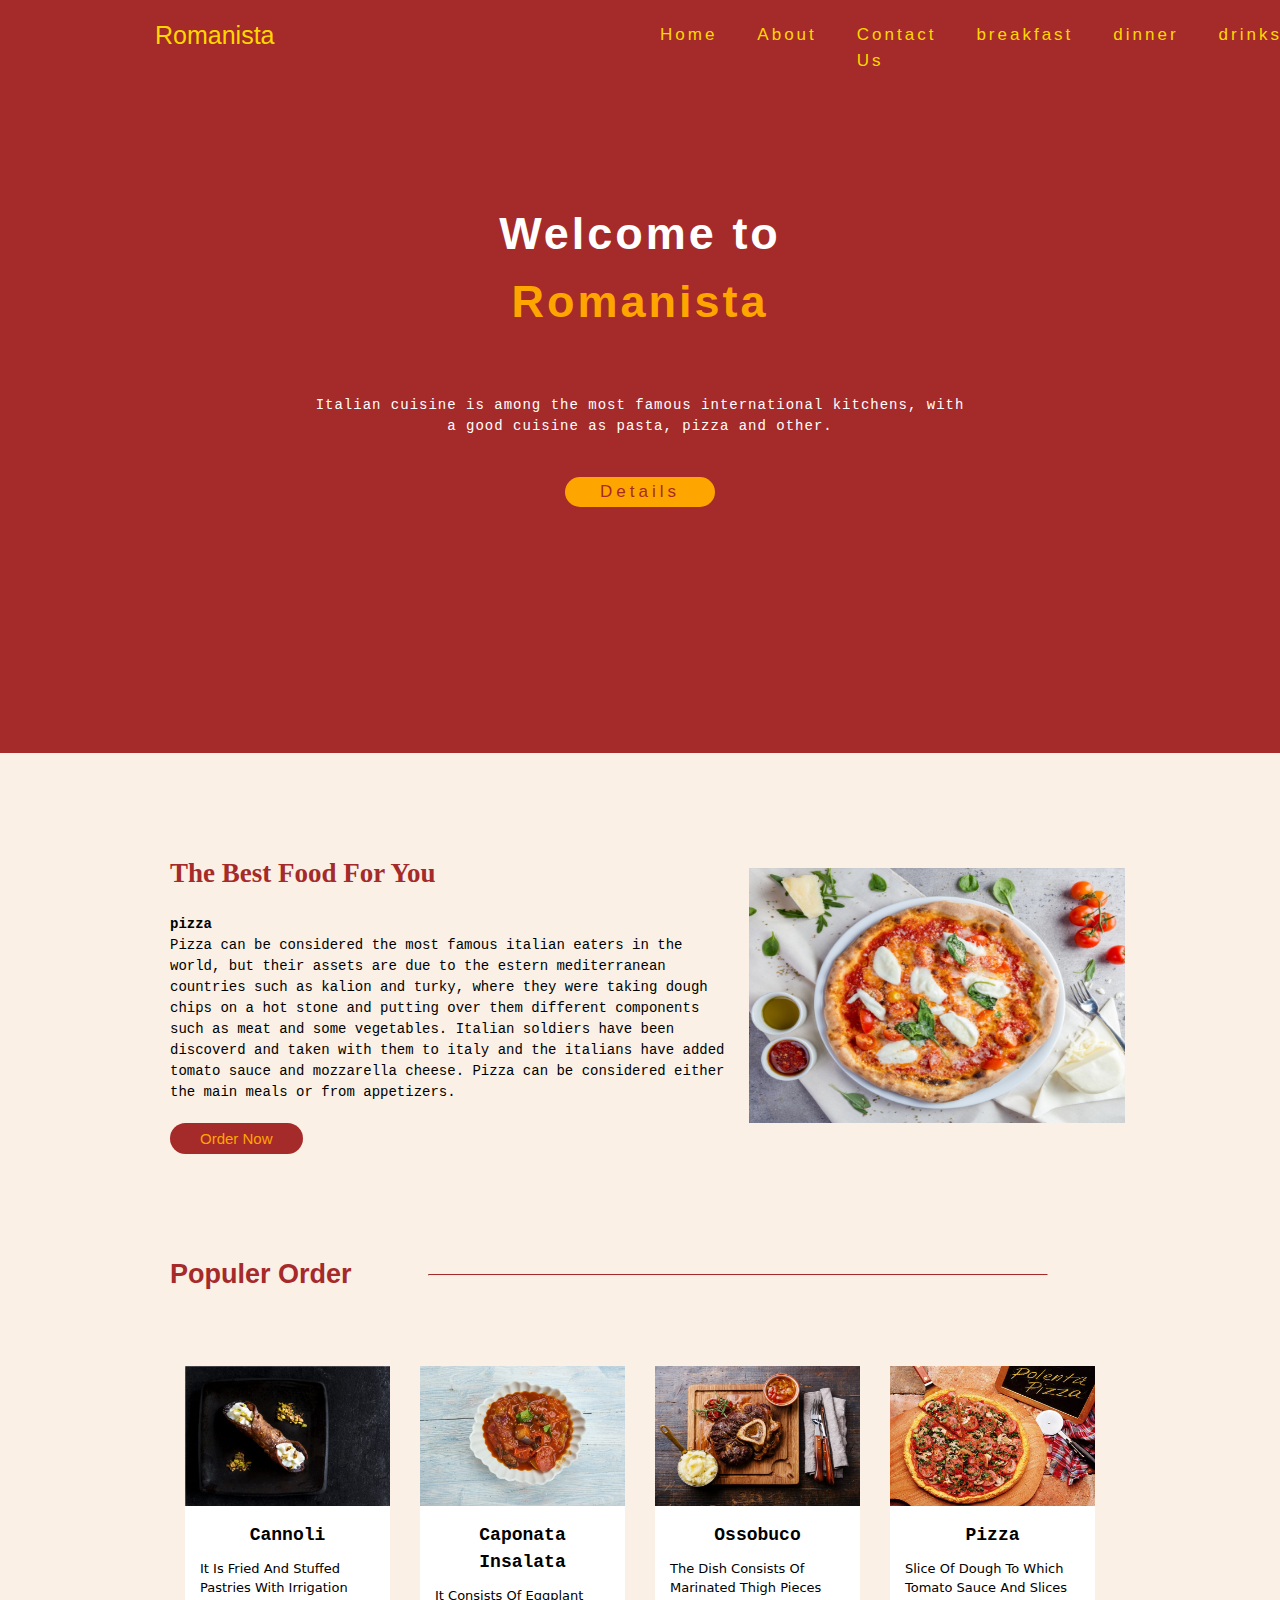
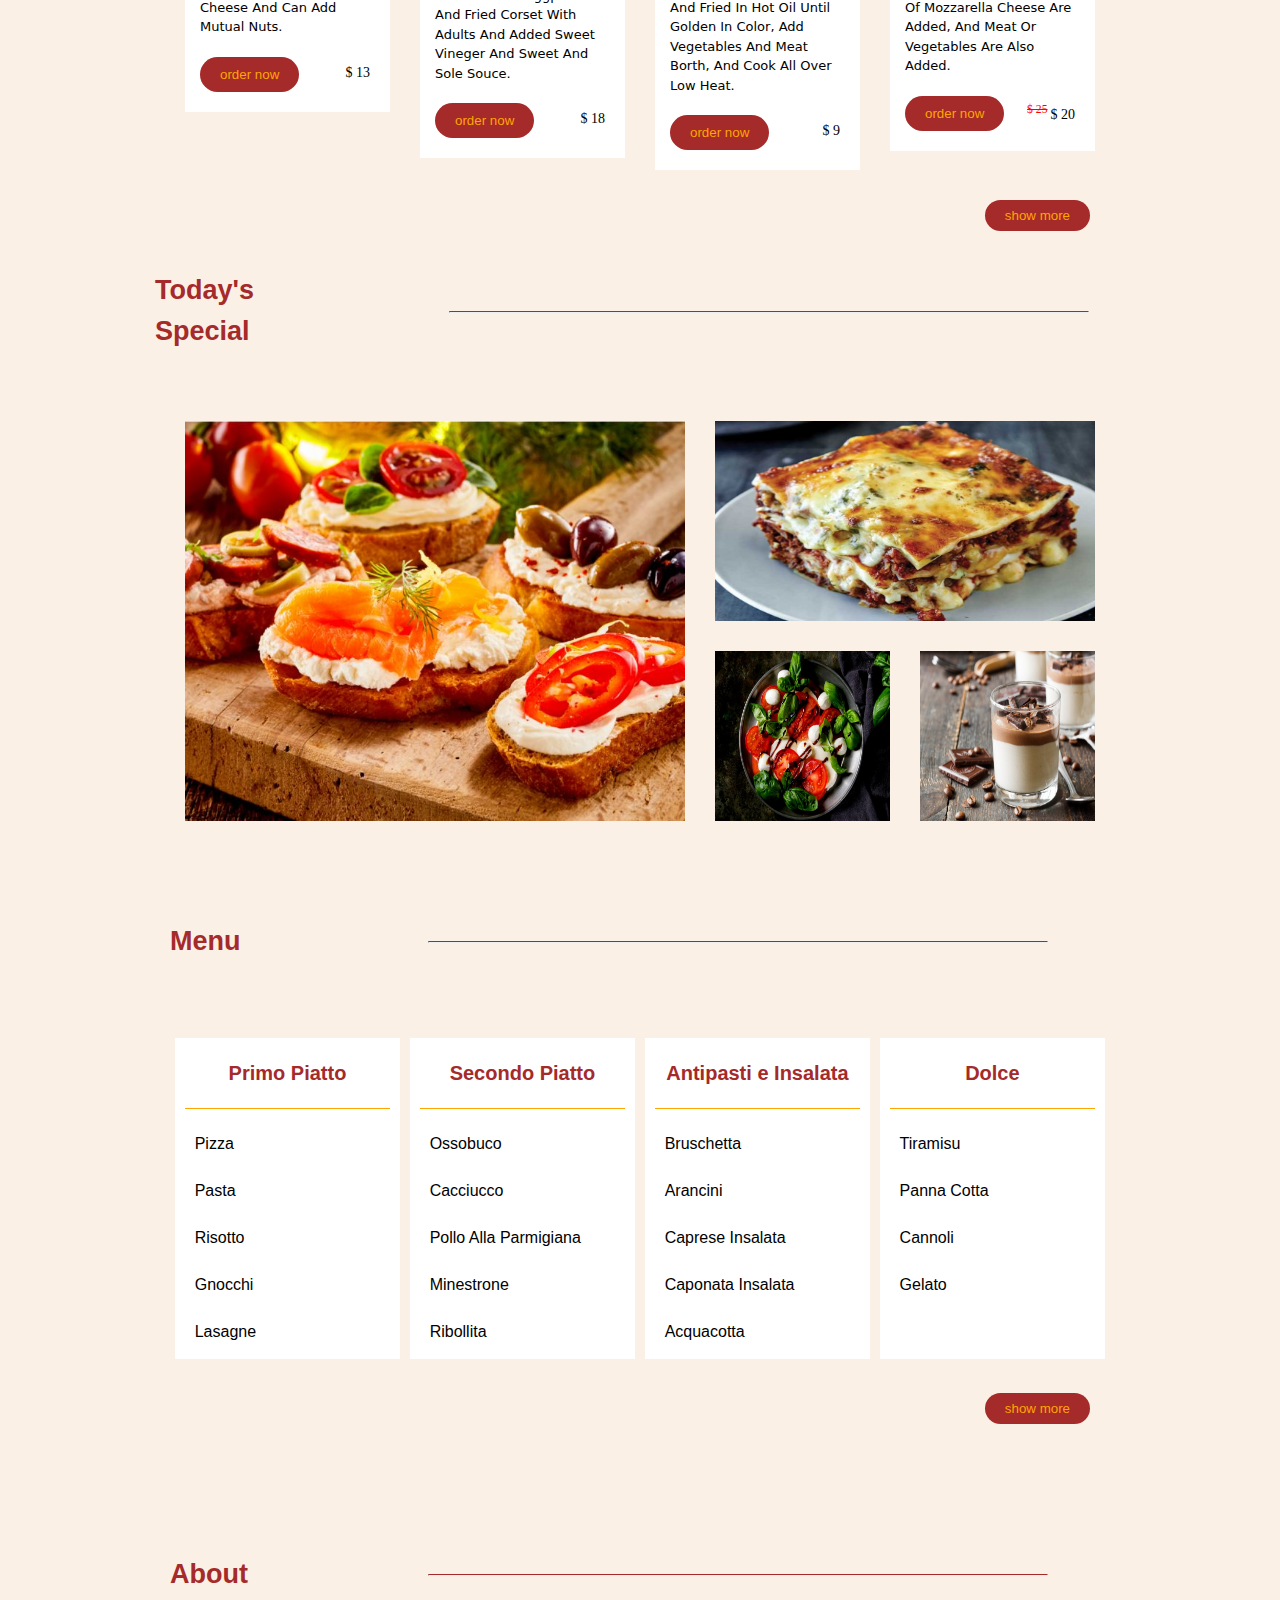
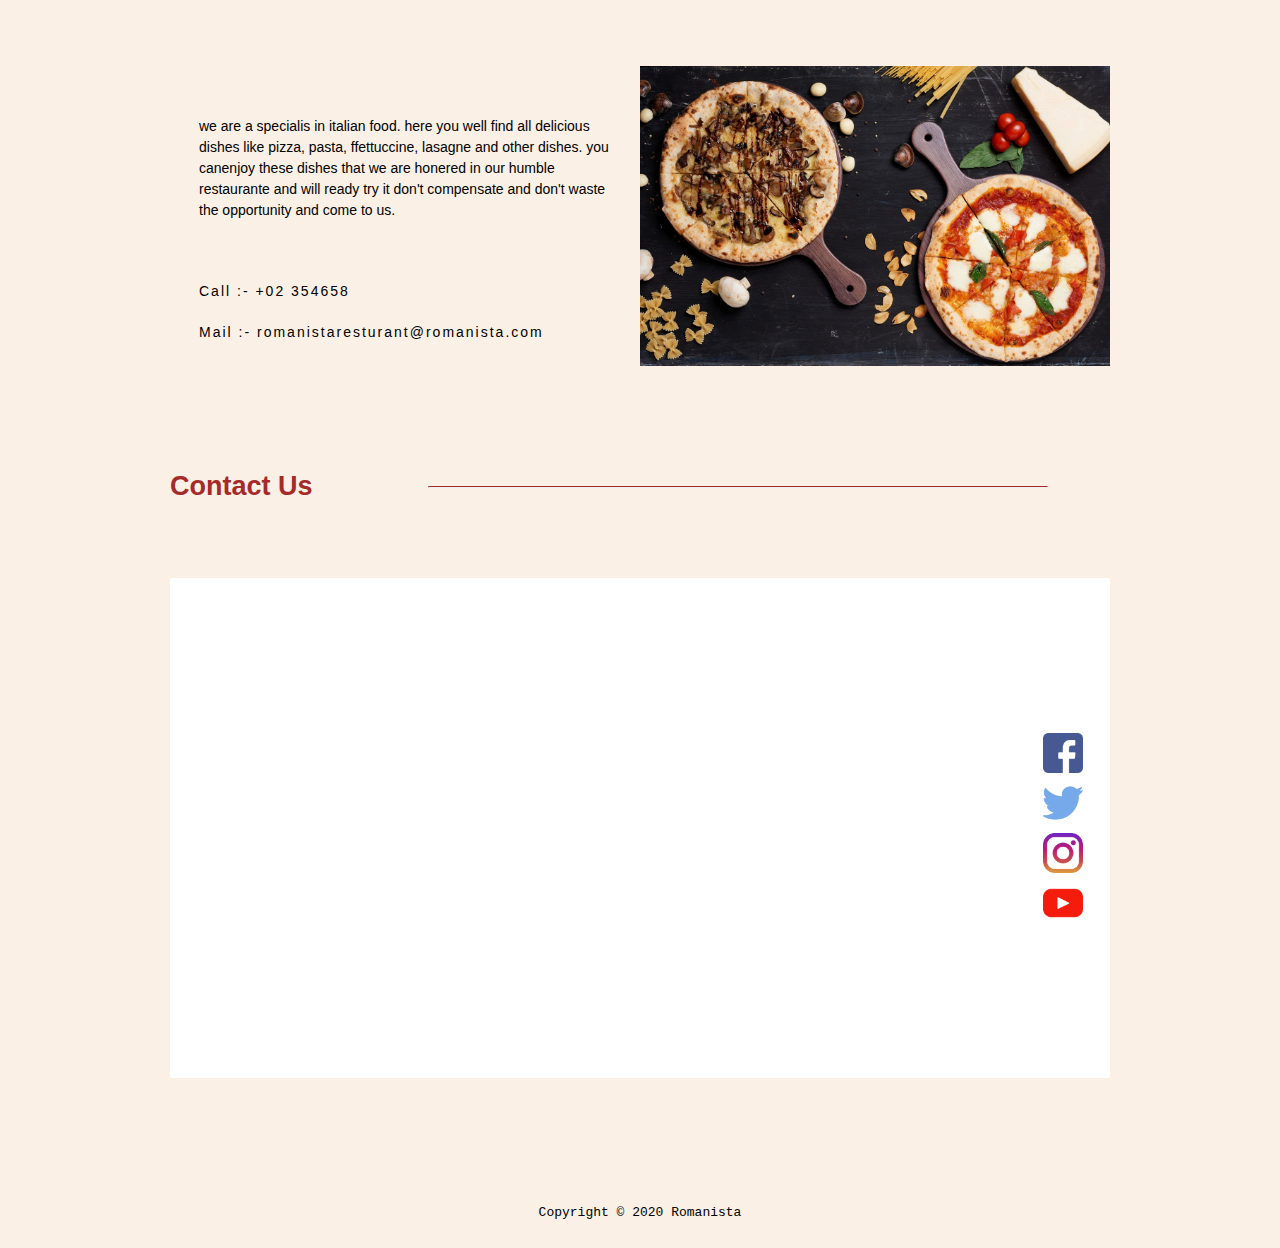
<file: Restaurant html.css/index.html>
<!doctype html>
<html>

<head>
    <meta charset="utf-8">
    <title>Romanista</title>
    <!-- <link rel="stylesheet" href="css/style.css"> -->
    <link rel="stylesheet" href="css/style.css">
</head>

<body>
    <!-- head bar -->
    <header>
        <div class="container">
            <div class="head">
                <div class="logo">Romanista</div>
                <div class="links">
                    <ul>
                        <a href="">
                            <li>Home</li>
                        </a>
                        <!-- the main page -->
                       
                        <a href="">
                            <li>About</li>
                        </a>
                        <!-- about page -->
                        <a href="">
                            <li>Contact Us</li>
                        </a>
                        <!-- contract us -->
                        
                        <a href="page4/page 4.html" target="_blank"> <li>breakfast</li></a>
                        <a href="page2/page2.html" target="_blank"><li>dinner</li></a>
                        <a href="page3/page3.html" target="_blank"><li>drinks</li></a>
                   
                        <a href="page5/page 5.html" target="_blank"><li>desserts</li></a>
                        
                        
                    </ul>
                </div>
            </div>
        </div>
    </header>
    <!-- main page -->
    <main>
        <div class="face">
            <div class="container">
                <div class="content">
                    <h1>
                        <span>Welcome to</span>
                        <span>Romanista</span>
                    </h1>
                    <p>Italian cuisine is among the most famous international kitchens, with a good cuisine as pasta, pizza and other.</p>
                    <a href="#best"><button class="fbtn">Details</button></a>
                </div>
            </div>
        </div>
        <div class="container">
            <div class="best" id="best">
                <div class="content">
                    <h2>the best food for you</h2>
                    <h4>pizza</h4>
                    <p>Pizza can be considered the most famous italian eaters in the world, but their assets are due to the estern mediterranean countries such as kalion and turky, where they were taking dough chips on a hot stone and putting over them different
                        components such as meat and some vegetables. Italian soldiers have been discoverd and taken with them to italy and the italians have added tomato sauce and mozzarella cheese. Pizza can be considered either the main meals or from
                        appetizers.
                    </p>
                    <button class="bbtn">order now</button>
                </div>
                <div class="bimg">
                    <img src="img/pizza.jpg">
                </div>
            </div>
            <div class="populer">
                <div class="head">
                    <h3>populer order</h3>
                    <hr>
                </div>
                <div class="orders">
                    <div>
                        <div class="ord">
                            <img src="img/cannoli.jpg">
                            <div class="content">
                                <h5>cannoli</h5>
                                <p>it is fried and stuffed pastries with irrigation cheese and can add mutual nuts.</p>
                                <button class="hov obtn">order now</button>
                                <span>$ 13</span>
                            </div>
                        </div>
                    </div>
                    <div>
                        <div class="ord">
                            <img src="img/caponata-insalata.jpg">
                            <div class="content">
                                <h5>caponata insalata</h5>
                                <p>it consists of eggplant and fried corset with adults and added sweet vineger and sweet and sole souce.</p>
                                <button class="obtn">order now</button>
                                <span>$ 18</span>
                            </div>
                        </div>
                    </div>
                    <div>
                        <div class="ord">
                            <img src="img/ossobuco.jpg">
                            <div class="content">
                                <h5>Ossobuco</h5>
                                <p>the dish consists of marinated thigh pieces and fried in hot oil until golden in color, add vegetables and meat borth, and cook all over low heat.</p>
                                <button class="obtn">order now</button>
                                <span>$ 9</span>
                            </div>
                        </div>
                    </div>
                    <div>
                        <div class="ord">
                            <img src="img/pizza1.jpg">
                            <div class="content">
                                <h5>pizza</h5>
                                <p>slice of dough to which tomato sauce and slices of mozzarella cheese are added, and meat or vegetables are also added.</p>
                                <button class="obtn">order now</button>
                                <span><sup>$ 25</sup>$ 20</span>
                            </div>
                        </div>
                    </div>
                </div>
                <a href="menu.html"><button class="showmore">show more</button></a>

            </div>
            <div class="special">
                <div class="head">
                    <h3>today's special</h3>
                    <hr>
                </div>
                <div class="sorder">
                    <div>
                        <div class="sord">
                            <div class="title">
                                <div class="hidtitle">
                                    <h6>Bruschetta</h6>
                                </div>
                            </div>
                            <div class="img"></div>

                        </div>
                    </div>
                    <div>
                        <div class="sord">
                            <div class="title">
                                <div class="hidtitle">
                                    <h6>Lasagne</h6>
                                </div>
                            </div>
                            <div class="img"></div>

                        </div>
                    </div>
                    <div>
                        <div class="sord">
                            <div class="title">
                                <div class="hidtitle">
                                    <h6>Caprese Insalata</h6>
                                </div>
                            </div>
                            <div class="img"></div>

                        </div>
                    </div>
                    <div>
                        <div class="sord">
                            <div class="title">
                                <div class="hidtitle">
                                    <h6>Panna Cotta</h6>
                                </div>
                            </div>
                            <div class="img"></div>

                        </div>
                    </div>
                </div>
            </div>
            <div class="menu">
                <div class="head">
                    <h3>menu</h3>
                    <hr>
                </div>
                <div class="menucontent">
                    <div>
                        <h6>Primo Piatto</h6>
                        <div class="item">
                            <ul>
                                <li>pizza</li>
                                <li>pasta</li>
                                <li>risotto</li>
                                <li>gnocchi</li>
                                <li>lasagne</li>
                            </ul>
                        </div>
                    </div>
                    <div>
                        <h6>Secondo Piatto</h6>
                        <div class="item">
                            <ul>
                                <li>ossobuco</li>
                                <li>cacciucco</li>
                                <li>pollo alla parmigiana</li>
                                <li>minestrone</li>
                                <li>ribollita</li>
                            </ul>
                        </div>
                    </div>
                    <div>
                        <h6>Antipasti e Insalata</h6>
                        <div class="item">
                            <ul>
                                <li>bruschetta</li>
                                <li>arancini</li>
                                <li>caprese insalata</li>
                                <li>caponata insalata</li>
                                <li>acquacotta</li>
                            </ul>
                        </div>
                    </div>
                    <div>
                        <h6>Dolce</h6>
                        <div class="item">
                            <ul>
                                <li>tiramisu</li>
                                <li>panna cotta</li>
                                <li>cannoli</li>
                                <li>gelato</li>
                            </ul>
                        </div>
                    </div>
                </div>
                <a href="menu.html"><button class="showmore">show more</button></a>

            </div>
            <div class="about">
                <div class="head">
                    <h3>about</h3>
                    <hr>
                </div>
                <div class="content">
                    <div>
                        <p>we are a specialis in italian food. here you well find all delicious dishes like pizza, pasta, ffettuccine, lasagne and other dishes. you canenjoy these dishes that we are honered in our humble restaurante and will ready try it
                            don't compensate and don't waste the opportunity and come to us.
                        </p>
                        <span class="call">Call :-  +02 354658</span>
                        <span class="mail">Mail :- romanistaresturant@romanista.com</span>
                    </div>
                    <img src="img/pitstsy-testo-syr-makarony.jpg" alt="">
                </div>
            </div>
            <div class="contact">
                <div class="head">
                    <h3>contact us</h3>
                    <hr>
                </div>
                <div class="content">
                    <div class="map">
                        <iframe class="fl" src="https://www.google.com/maps/embed?pb=!1m18!1m12!1m3!1d3647.3030413476204!2d100.5641230193719!3d13.757206847615207!2m3!1f0!2f0!3f0!3m2!1i1024!2i768!4f13.1!3m3!1m2!1s0x0%3A0xf51ce6427b7918fc!2sG+Tower!5e0!3m2!1sen!2sth!4v1510722015945"
                            width="100%" height="100%" frameborder="0" style="border:0" allowfullscreen="">
                            </iframe>
                    </div>
                    <div class="social">
                        <ul>
                            <li>
                                <img src="img/icon/facebook.png" alt="">
                            </li>
                            <li>
                                <img src="img/icon/twitter.png" alt="">
                            </li>
                            <li>
                                <img src="img/icon/instagram (1).png" alt="">
                            </li>
                            <li>
                                <img src="img/icon/youtube.png" alt="">
                            </li>
                        </ul>
                    </div>
                </div>
            </div>
        </div>
    </main>
    <footer>
        Copyright © 2020 Romanista
    </footer>


</body>

</html>
</file>
<file: Restaurant html.css/css/style.css>
/* our framwork */

* {
    margin: 0;
    padding: 0;
    outline: none;
    box-sizing: border-box;
}

body {
    width: 100%;
    line-height: 1.5;
    font-size: 14px;
    font-weight: 400;
    font-family: cursive, Helvetica, sans-serif;
}

.container {
    width: 1000px;
    margin: 0 auto;
    padding: 0 15px;
}

a {
    color: gold;
}

::-webkit-scrollbar {
    width: 5px;
    background: gold;
}

::-webkit-scrollbar-thumb {
    width: 5px;
    background: brown;
}

button,
.logo {
    cursor: pointer;
}

h2 {
    font-family: cursive;
    text-transform: capitalize;
    color: brown;
    font-size: 27px;
    margin-bottom: 20px;
}

h3 {
    font-size: 27px;
    color: brown;
    font-family: inherit;
    text-transform: capitalize;
    display: flex;
    width: 20%;
}

hr {
    display: flex;
    width: 66%;
    border-top: 1px solid brown;
    height: 0;
    margin: 20px 0px 20px 70px;
}


/* header bar */

header {
    width: 100%;
    background: none;
    height: 70px;
    position: absolute;
    top: 0;
}

header .head {
    width: 100%;
    display: flex;
    height: 70px;
    color: gold;
}

header .logo {
    width: 20%;
    float: left;
    font-size: 25px;
    padding: 17px 0;
    color: inherit;
}

header .links {
    float: right;
    width: 50%;
    display: flex;
    position: absolute;
    right: 0;
}

header .links ul {
    display: flex;
    padding-left: 0;
    list-style: none;
    padding: 22px 0;
}

header .links ul li {
    padding: 0 20px;
    font-size: 17px;
    float: right;
    letter-spacing: 3px;
    color: inherit;
    cursor: pointer;
}


/* main page */

main {
    height: auto;
    background: linen;
    width: 100%;
}


/* first page = face page of design */

main .face {
    width: 100%;
    height: 753px;
    background: brown;
    background-size: cover;
}

main .face .content {
    width: 100%;
    height: 753px;
    padding: 200px 15px;
    text-align: center;
}

main .face .content h1 {
    font-size: 45px;
    letter-spacing: 3px;
    color: orange;
    margin-bottom: 60px;
}

main .face .content h1 span:first-child {
    display: block;
    color: white;
}

main .face .content p {
    color: white;
    letter-spacing: 1px;
    margin-bottom: 40px;
    width: 650px;
    margin: auto auto 40px;
    font-family: monospace;
}

main .face .content .fbtn {
    background: orange;
    color: brown;
    padding: 5px 35px;
    border: 0;
    border-radius: 20px;
    font-size: 17px;
    letter-spacing: 4px;
}


/* secound page = page of best food order of resturant */

main .best {
    width: 100%;
    overflow: hidden;
    padding: 100px 15px;
    font-family: monospace;
    display: flex;
}

main .best .content {
    width: 60%;
}

main .best .content main .best .content h4 {
    font-family: -webkit-pictograph;
    font-size: 25px;
    color: brown;
    letter-spacing: 3px;
    text-transform: capitalize;
    margin-bottom: 15px;
}

main .best .content p {
    margin-bottom: 20px;
}

main .best .content .bbtn {
    background: brown;
    color: orange;
    padding: 7px 30px;
    border-radius: 40px;
    border: 0;
    font-size: 15px;
    text-transform: capitalize;
}

main .best .bimg {
    padding: 15px;
    width: 40%;
    height: 255px;
}

main .best .bimg img {
    background-size: cover;
    object-fit: fill;
    height: 255px;
    width: 400px;
}


/* third page = most populer order */

main .populer {
    padding: 0px 15px 100px;
    width: 100%;
}

main .head {
    display: flex;
    padding-bottom: 70px;
    width: 100%;
}

main .populer .orders {
    display: flex;
    width: 100%;
}

main .populer .orders>div {
    width: calc( 100% / 4);
    height: auto;
    padding: 0 15px;
    display: table;
    border-color: brown;
}

main .populer .orders>div>div {
    background: brown;
    color: orange;
}

main .populer .orders>div .ord {
    height: 100%;
    width: 100%;
    background: white;
    color: black;
}

main .populer .orders>div .ord img {
    width: 100%;
    height: 140px;
}

main .populer .orders>div .ord .content {
    padding: 0 15px;
}

main .populer .orders>div .ord .content h5 {
    font-size: 18px;
    font-family: monospace;
    padding: 10px 0;
    text-align: center;
    text-transform: capitalize;
}

main .populer .orders>div .ord .content p {
    font-family: system-ui;
    font-size: 13px;
    text-align: start;
    margin: 0 0px 20px;
    text-transform: capitalize;
}

main .populer .orders>div .ord .content .obtn {
    position: relative;
    bottom: 0px;
    border-radius: 40px;
    border: 0;
    background: brown;
    color: orange;
    padding: 10px 20px;
    margin-bottom: 20px;
    text-align: start;
    cursor: pointer;
}

main .populer .orders>div .ord .content span {
    float: right;
    text-align: end;
    padding: 5px;
    font-size: 14px;
    font-family: cursive;
}

main .populer .orders>div .ord .content sup {
    text-decoration: line-through;
    color: red;
    padding: 3px;
}


/* fourth page = special order today */

main .special {
    width: 100%;
    padding: 0 0 100px;
}

main .special .head hr {
    margin: 41px 0 0 100px;
}

main .special .sorder {
    width: 100%;
    padding: 0 15px;
    display: flex;
    flex-wrap: wrap;
    height: 400px;
    overflow: hidden;
}

main .special .sorder>div {
    padding: 0px;
    background: white;
    display: table-caption;
    position: relative;
    height: 200px;
    width: 286px;
    margin: 0 15px 15px;
    overflow: hidden;
}

main .special .sorder>div:first-child {
    width: 500px;
    height: 400px;
}

main .special .sorder>div:nth-child(2) {
    width: 380px;
    height: 200px;
}

main .special .sorder>div:nth-child(3) {
    width: 175px;
    height: 170px;
    position: relative;
    top: -185px;
    left: 530px;
}

main .special .sorder>div:nth-child(4) {
    width: 175px;
    height: 170px;
    position: relative;
    top: -185px;
    left: 530px;
}

main .special .sorder>div .sord img {
    width: 100%;
    object-fit: fill;
    height: 100%;
    z-index: 0;
    position: relative;
}

main .special .sorder>div:first-child .img {
    width: 500px;
    height: 400px;
    background-image: url(../img/bruschetta.jpg);
    background-position: 0px center;
    background-size: 500px 400px;
}

main .special .sorder>div:nth-child(2) .img {
    width: 380px;
    height: 200px;
    background-image: url(../img/lasagne.jpg);
    background-position: 0px center;
    background-size: 380px 200px;
}

main .special .sorder>div:nth-child(3) .img {
    width: 175px;
    height: 170px;
    background-image: url(../img/caprese-insalata.jpg);
    background-position: 0px center;
    background-size: 175px 170px;
}

main .special .sorder>div:nth-child(4) .img {
    width: 175px;
    height: 170px;
    background-image: url(../img/panna-cotta.jpg);
    background-position: 0px center;
    background-size: 175px 170px;
}

main .special .sorder>div .sord .title {
    opacity: 0;
    width: 100%;
    height: 100%;
    padding: 10px 5px;
    color: white;
    font-size: 22px;
    position: absolute;
}

main .special .sorder>div .sord .title:hover {
    opacity: 1;
}

main .special .sorder>div .sord .title .hidtitle {
    position: absolute;
    bottom: 0;
    height: 75px;
    background: brown;
    display: inherit;
    width: 100%;
    margin: 0 -5px;
    color: orange;
    padding: 20px;
}


/* fifth page = menu page */

main .menu {
    padding: 0 15px 100px;
    overflow: hidden;
    position: relative;
}

main .menu .menucontent {
    width: 100%;
    display: flex;
    flex-wrap: wrap;
}

main .menu .menucontent>div {
    width: calc(96% / 4);
    background: white;
    margin: 0.5%;
    display: table;
}

main .menu .menucontent>div h6 {
    text-align: center;
    font-size: 20px;
    font-family: inherit;
    color: brown;
    padding: 20px 5px;
    margin-bottom: 15px;
    margin: 0 10px 15px;
    border-bottom: 1px solid orange;
}

main .menu .menucontent>div ul {
    list-style-type: none;
    padding-left: 0;
    padding: 0px;
}

main .menu .menucontent>div ul li {
    padding: 8px 20px 15px;
    font-size: 16px;
    text-transform: capitalize;
}


/* about bar */

main .about {
    padding: 0 15px 100px;
    overflow: hidden;
    position: relative;
}

main .about .content {
    width: 100%;
    display: flex;
    background: linen;
}

main .about .content div {
    width: 50%;
}

main .about .content>div p {
    width: 100%;
    padding: 50px 29px;
}

main .about .content>div span {
    display: block;
    padding: 10px 29px;
    letter-spacing: 2px;
}

main .about .content img {
    width: 50%;
}


/* contact bar */

main .contact {
    padding: 0 15px 100px;
    overflow: hidden;
    position: relative;
}

main .contact .content {
    background: white;
    width: 100%;
    display: flex;
}

main .contact .content .map {
    width: 90%;
    height: 500px;
}

main .contact .content .social {
    width: 10%;
    padding: 145px 15px;
}

main .contact .content .social ul {
    list-style: none;
    padding-left: 0;
}

main .contact .content .social ul li {
    width: 40px;
    height: 40px;
    text-align: center;
    margin: 10px 12px;
    cursor: pointer;
}

main .contact .content .social ul li img {
    width: 100%;
    height: 100%;
}

.showmore {
    border: 0;
    padding: 8px 20px;
    background: brown;
    color: orange;
    border-radius: 40px;
    margin: 30px 20px;
    float: right;
    position: relative;
    cursor: pointer;
}


/* footer */

footer {
    padding: 25px;
    width: 100%;
    text-align: center;
    font-family: monospace;
    font-size: 13px;
    background: linen;
}
</file>
